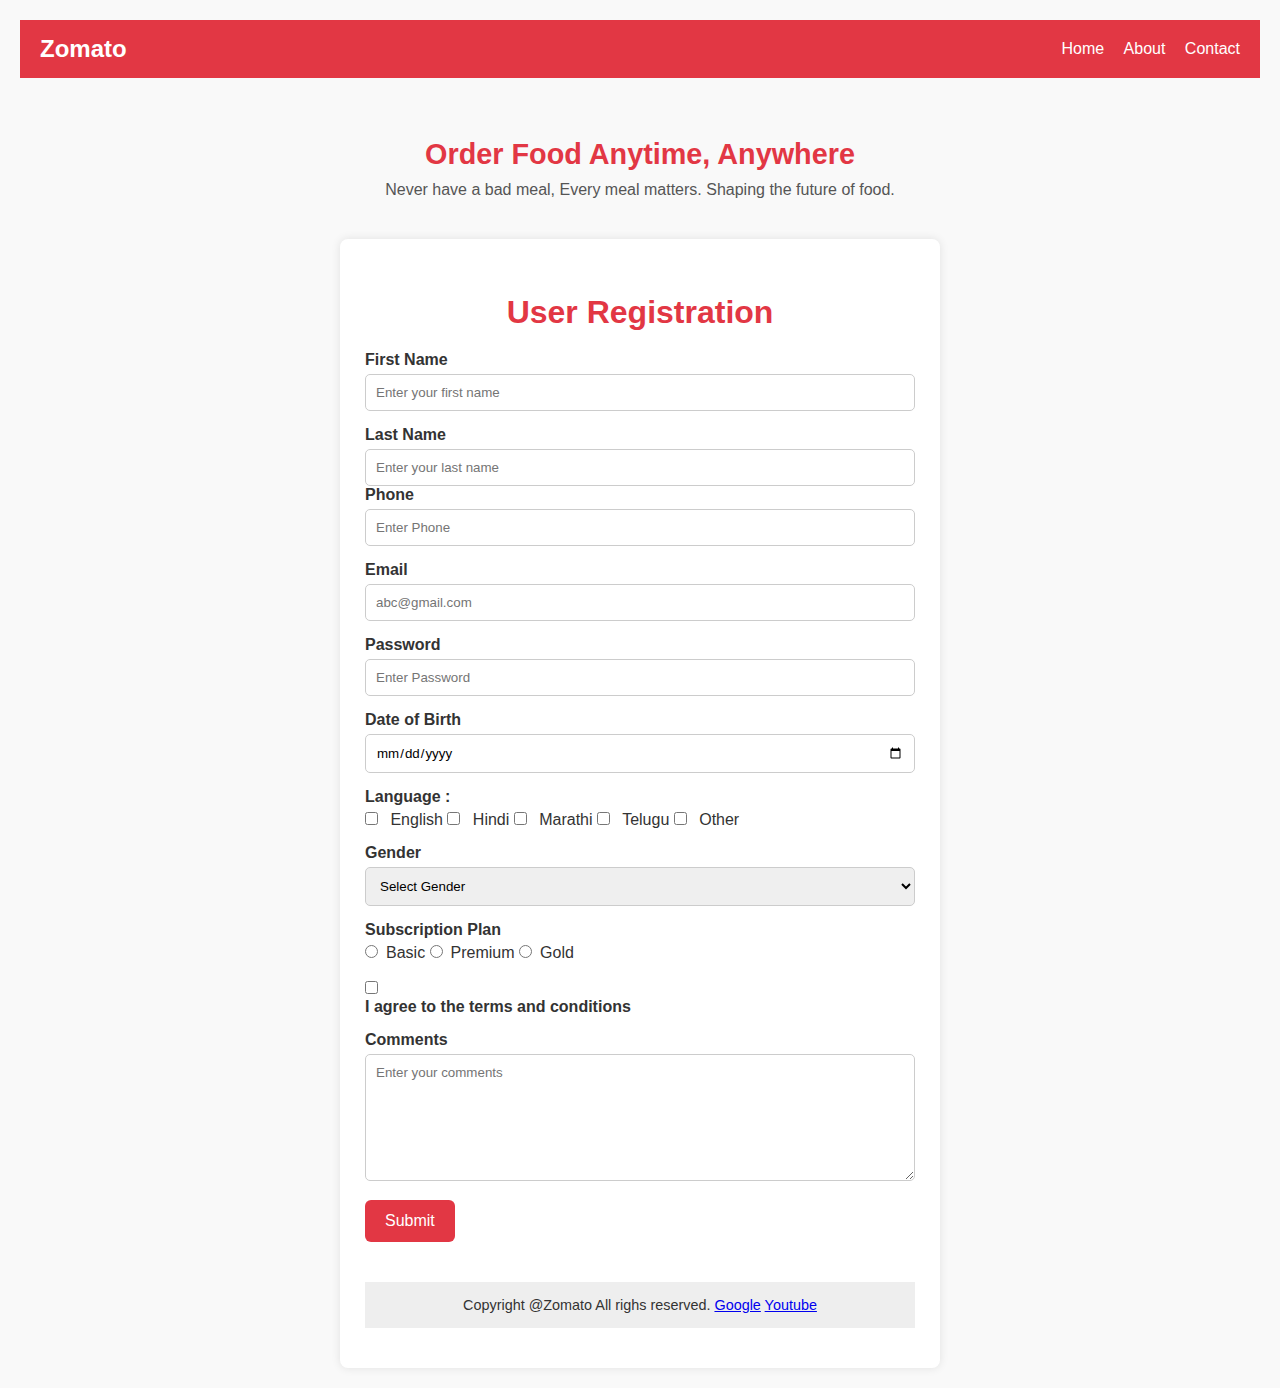
<file: index.html>
<!DOCTYPE html>
<html lang="en">
<head>
  <meta charset="UTF-8">
  <meta name="viewport" content="width=device-width, initial-scale=1.0">
  <link rel="stylesheet" href="style.css">
  <title>First Project</title>
</head>
<body>
  <header>
      <div>Zomato</div>
      <div>
        <a href="/home">Home</a>
        <a href="/About">About</a>
        <a href="/Contact">Contact</a>
      </div>
    </header>

   <main>
      <div>
        Order Food Anytime, Anywhere
      </div>
      <p>Never have a bad meal, Every meal matters. Shaping the future of food.</p>
    
    </main>

    <form action="login.html" method="get">
    <h1>User Registration</h1>
    <div>
      <label for="first-name">First Name</label>
      <input id="first-name" name="first-name" type="text" placeholder="Enter your first name">
    </div>

    <label for="Last-name">Last Name</label>
    <input type="text" name="last-name" placeholder="Enter your last name">
    <div>
      <label for="phone">Phone</label>
      <input type="tel" name="phone" placeholder="Enter Phone">
    </div>

    <div>
      <label for="email">Email</label>
      <input type="email" name="email" placeholder="abc@gmail.com" required>
    </div>

    <div>
      <label for="password">Password</label>
      <input type="password" name="password" placeholder="Enter Password" required>
    </div>

    <div>
      <label for="dob">Date of Birth</label>
      <input name="dob" type="date" required>
    </div>

    
    <div>
      <label>Language :</label>
      <input type="checkbox" name="lang" value="English"> English
      <input type="checkbox" name="lang" value="Hindi"> Hindi
      <input type="checkbox" name="lang" value="Marathi"> Marathi
      <input type="checkbox" name="lang" value="Telugu"> Telugu
      <input type="checkbox" name="lang" value="Other"> Other
    </div>
    
    <div>
      <label for="gender">Gender</label>
      <select id="gender" required>
        <option value="" disabled selected>Select Gender</option>
        <option value="male">Male</option>
        <option value="female">Female</option>
        <option value="other">Other</option>
      </select>
    </div>

    <div >
      <!-- <p>Subscription Plan</p> -->
      <label for="subscription">Subscription Plan</label>
      <input id="basic" type="radio" name="subscription" value="basic">Basic

      <input id="premium" type="radio" name="subscription" value="premium">Premium
    
      <input id="gold" type="radio" name="subscription" value="gold">Gold
    
      <br><br>

    <div>
      <input name="checkbox" type="checkbox" id="terms" required>
      <label for="terms">I agree to the terms and conditions </label>
    </div>

     <div>
      <label for="comments">Comments</label> 
      <textarea id="comments" placeholder="Enter your comments" rows="7" cols="56"></textarea>  
    </div>

    <button type="submit"> Submit </button>
  </form>
    
   
    <footer>
      Copyright @Zomato All righs reserved.
      <a href="http://google.com" target="_blank">Google</a>
    <a href="http://youtube.com" target="_blank">Youtube</a>
    </footer>
</body>
</html>
</file>
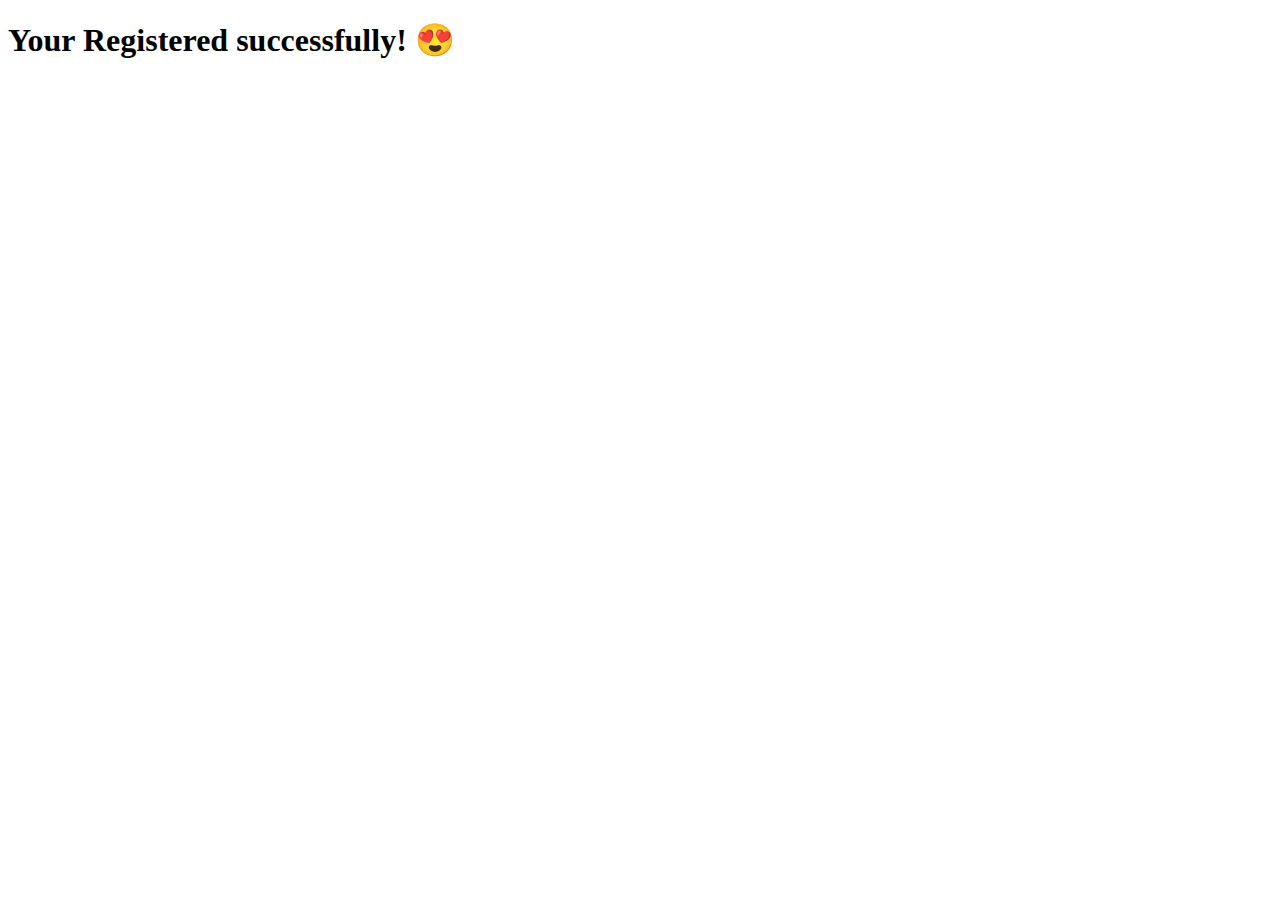
<file: login.html>
<!DOCTYPE html>
<html lang="en">
<head>
  <meta charset="UTF-8">
  <meta name="viewport" content="width=device-width, initial-scale=1.0">
  <title>Login Page</title>
</head>
<body>
  <h1>Your Registered successfully! 😍</h1>
</body>
</html>
</file>
<file: style.css>
* {
  margin: 0;
  padding: 0;
  box-sizing: border-box;
  font-family: 'Segoe UI', Tahoma, Geneva, Verdana, sans-serif;
}

body {
  background-color: #f9f9f9;
  color: #333;
  padding: 20px;
}

header {
  background-color: #e23744;
  color: white;
  padding: 15px 20px;
  display: flex;
  justify-content: space-between;
  align-items: center;
}

header div:first-child {
  font-size: 1.5rem;
  font-weight: bold;
}

header a {
  color: white;
  margin-left: 15px;
  text-decoration: none;
  font-weight: 500;
}

header a:hover {
  text-decoration: underline;
}

h1 {
  text-align: center;
  margin-top: 30px;
  margin-bottom: 20px;
  color: #e23744;
}

/* Form styling */
form {
  background-color: white;
  padding: 25px;
  border-radius: 8px;
  box-shadow: 0 0 10px rgba(0,0,0,0.1);
  max-width: 600px;
  margin: auto;
}

form div {
  margin-bottom: 15px;
}

label {
  display: block;
  margin-bottom: 5px;
  font-weight: 600;
}

input[type="text"],
input[type="email"],
input[type="password"],
input[type="date"],
input[type="tel"],
select,
textarea {
  width: 100%;
  padding: 10px;
  border: 1px solid #ccc;
  border-radius: 5px;
}

textarea {
  resize: vertical;
}

input[type="checkbox"],
input[type="radio"] {
  margin-right: 8px;
}

/* Button styling */
button {
  background-color: #e23744;
  color: white;
  padding: 12px 20px;
  border: none;
  border-radius: 6px;
  cursor: pointer;
  font-size: 1rem;
}

button:hover {
  background-color: #c62c38;
}

/* Main and Footer */
main {
  text-align: center;
  margin-top: 40px;
  padding: 20px;
}

main div {
  font-size: 1.8rem;
  font-weight: bold;
  color: #e23744;
  margin-bottom: 10px;
}

main p {
  color: #555;
  margin-bottom: 20px;
}

main a {
  margin: 0 10px;
  text-decoration: none;
  color: #007bff;
}

main a:hover {
  text-decoration: underline;
}

footer {
  text-align: center;
  padding: 15px;
  margin-top: 40px;
  background-color: #eee;
  font-size: 0.9rem;
}
</file>
